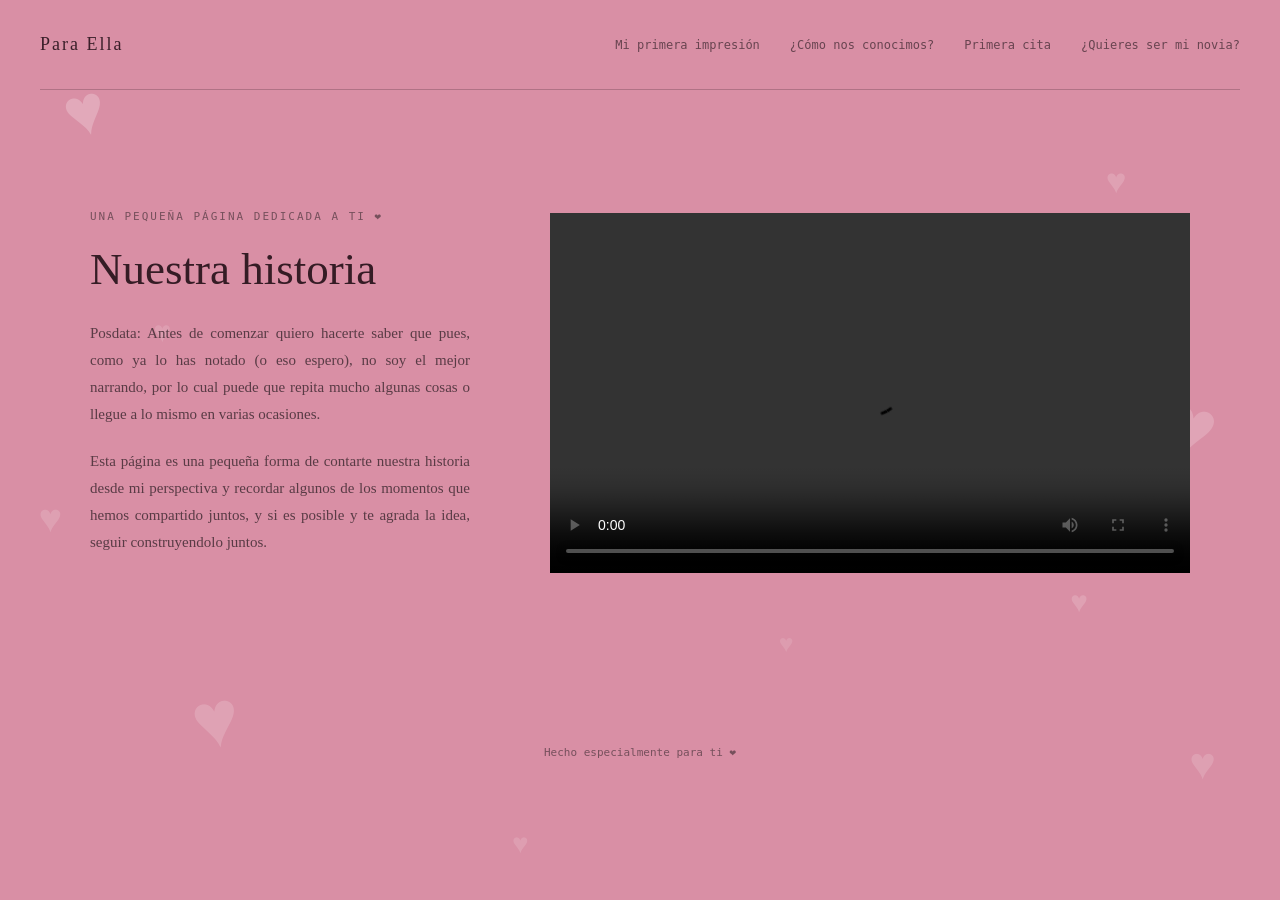
<file: index.html>
<!DOCTYPE html>
<html lang="es">

<head>
    <meta charset="UTF-8">
    <meta name="viewport" content="width=device-width, initial-scale=1.0">

    <title>Para Ella ❤️</title>

    <link rel="stylesheet" href="estilos.css">
</head>

<body>

    <!-- CORAZONES DE FONDO -->
    <div class="corazones-fondo">

        <span>♥</span>
        <span>♥</span>
        <span>♥</span>
        <span>♥</span>
        <span>♥</span>
        <span>♥</span>
        <span>♥</span>
        <span>♥</span>
        <span>♥</span>
        <span>♥</span>
        <span>♥</span>
        <span>♥</span>

    </div>

    <!-- ==============================
         ENCABEZADO
    =============================== -->
    <header class="header">

        <h1>Para Ella</h1>

        <nav>
            <a href="primera_imp.html">Mi primera impresión</a>
            <a href="Como_Conocimos.html">¿Cómo nos conocimos?</a>
            <a href="primera_cita.html">Primera cita</a>
            <a href="pedimiento_novia.html">¿Quieres ser mi novia?</a>
        </nav>

    </header>


    <!-- ==============================
         CONTENIDO PRINCIPAL
    =============================== -->
<main>

    <section class="historia">

        <!-- Columna izquierda: texto -->
        <div class="historia-texto">

            <p class="small-text">
                Una pequeña página dedicada a ti ❤️
            </p>

            <h2>
                Nuestra historia
            </h2>

            <p class="description">
                Posdata: Antes de comenzar quiero hacerte saber que pues,
                como ya lo has notado (o eso espero), no soy el mejor narrando,
                por lo cual puede que repita mucho algunas cosas o llegue a lo
                mismo en varias ocasiones.
            </p>

            <p class="description">
                Esta página es una pequeña forma de contarte nuestra historia
                desde mi perspectiva y recordar algunos de los momentos que
                hemos compartido juntos, y si es posible y te agrada la idea,
                seguir construyendolo juntos.
            </p>

        </div>


        <!-- Columna derecha: imágenes -->
        <div class="historia-imagenes">

            <video width="640" height="360" controls>
                <source src="video.mp4" type="video/mp4">
            </video>

        </div>

    </section>

</main>


    <!-- ==============================
         PIE DE PÁGINA
    =============================== -->
    <footer>

        <p>
            Hecho especialmente para ti ❤️
        </p>

    </footer>

</body>

</html>
</file>
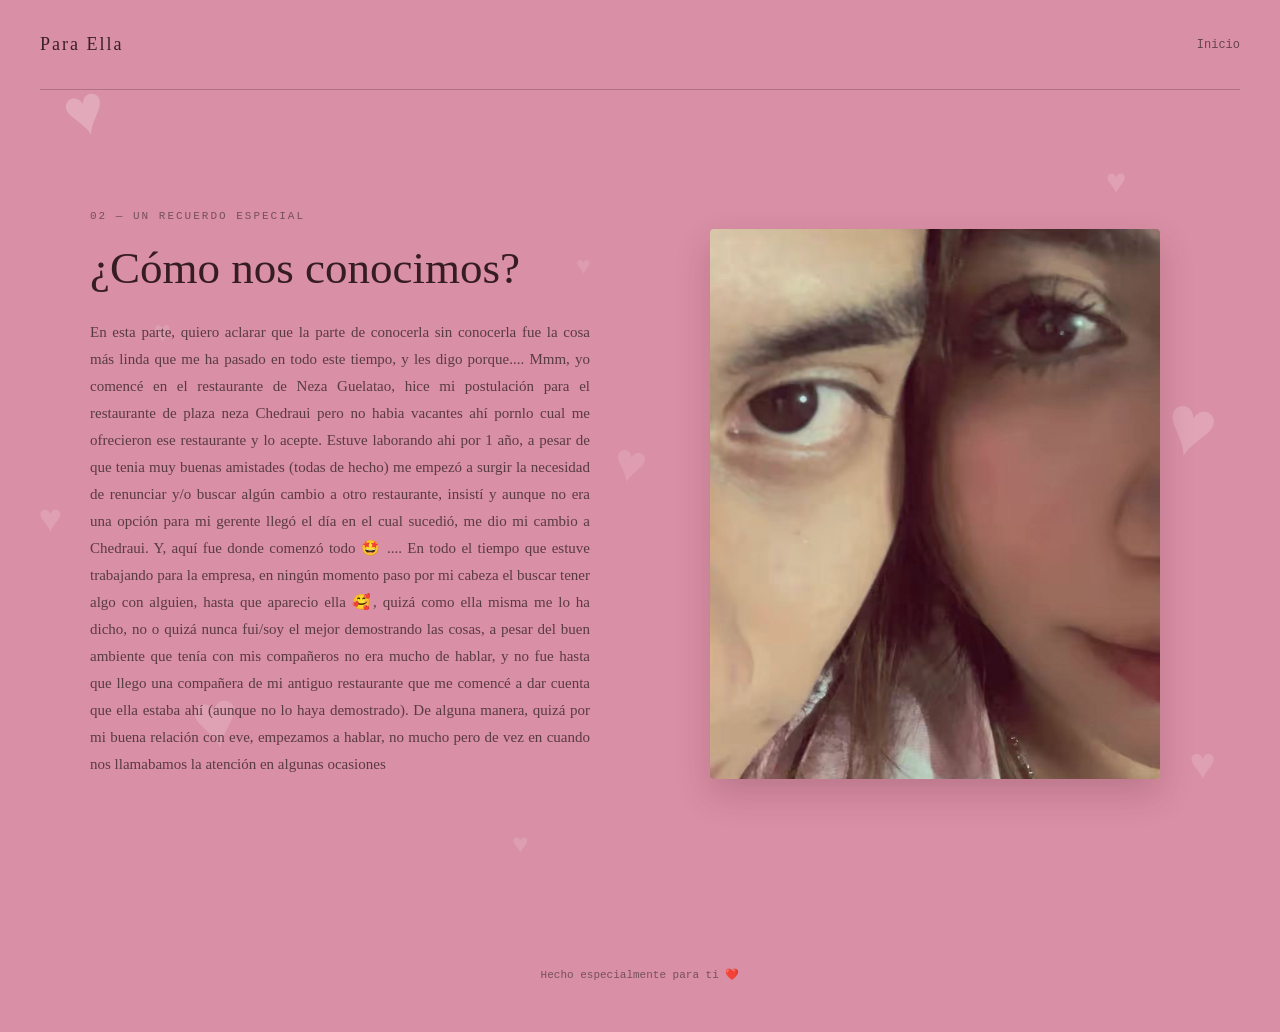
<file: Como_Conocimos.html>
<!DOCTYPE html> 
<html lang="es"> 

<head> 
    <meta charset="UTF-8"> 
    <meta name="viewport" content="width=device-width, initial-scale=1.0">
    <title>¿Cómo nos conocimos? ❤️</title>

    <link rel="stylesheet" href="estilos.css">

</head> 

<body>

        <!-- CORAZONES DE FONDO -->
    <div class="corazones-fondo">

        <span>♥</span>
        <span>♥</span>
        <span>♥</span>
        <span>♥</span>
        <span>♥</span>
        <span>♥</span>
        <span>♥</span>
        <span>♥</span>
        <span>♥</span>
        <span>♥</span>
        <span>♥</span>
        <span>♥</span>

    </div>
    
<!-- ENCABEZADO -->
<header class="header">

    <h1>Para Ella</h1>

    <nav>
        <a href="index.html"> Inicio </a>
    </nav>

</header>


<!-- CONTENIDO -->
<main>

    <section class="historia">

        <!-- TEXTO -->
        <div class="historia-texto">

            <p class="small-text">
                02 — UN RECUERDO ESPECIAL
            </p>

            <h2>
                ¿Cómo nos conocimos?
            </h2>

            <p class="description">
                En esta parte, quiero aclarar que la parte de conocerla sin conocerla fue la cosa más linda que me ha pasado en todo este tiempo, y les digo porque.... 
                Mmm, yo comencé en el restaurante de Neza Guelatao, hice mi postulación para el restaurante de plaza neza Chedraui pero no habia vacantes ahí pornlo cual me ofrecieron ese restaurante y lo acepte.  Estuve laborando ahi por 1 año, a pesar de que tenia muy buenas amistades (todas de hecho) me empezó a surgir la necesidad de renunciar y/o buscar algún cambio a otro restaurante, insistí y aunque no era una opción para mi gerente llegó el día en el cual sucedió, me dio mi cambio a Chedraui. 

                Y, aquí fue donde comenzó todo 🤩 .... En todo el tiempo que estuve trabajando para la empresa, en ningún momento paso por mi cabeza el buscar tener algo con alguien, hasta que aparecio ella 🥰, quizá como ella misma me lo ha dicho, no o quizá nunca fui/soy el mejor demostrando las cosas, a pesar del buen ambiente que tenía con mis compañeros no era mucho de hablar, y no fue hasta que llego una compañera de mi antiguo restaurante que me comencé a dar cuenta que ella estaba ahí (aunque no lo haya demostrado). 
                De alguna manera, quizá por mi buena relación con eve, empezamos a hablar, no mucho pero de vez en cuando nos llamabamos la atención en algunas ocasiones
            </p>

        </div>


        <!-- IMAGEN -->
        <div class="historia-imagenes">

            <img 
                src="9.jpeg" 
                alt="Primera impresión"
            >

        </div>

    </section>

</main>


<!-- PIE DE PÁGINA -->
<footer>

    <p>
        Hecho especialmente para ti ❤️
    </p>

</footer>

</body> 
</html>
</file>
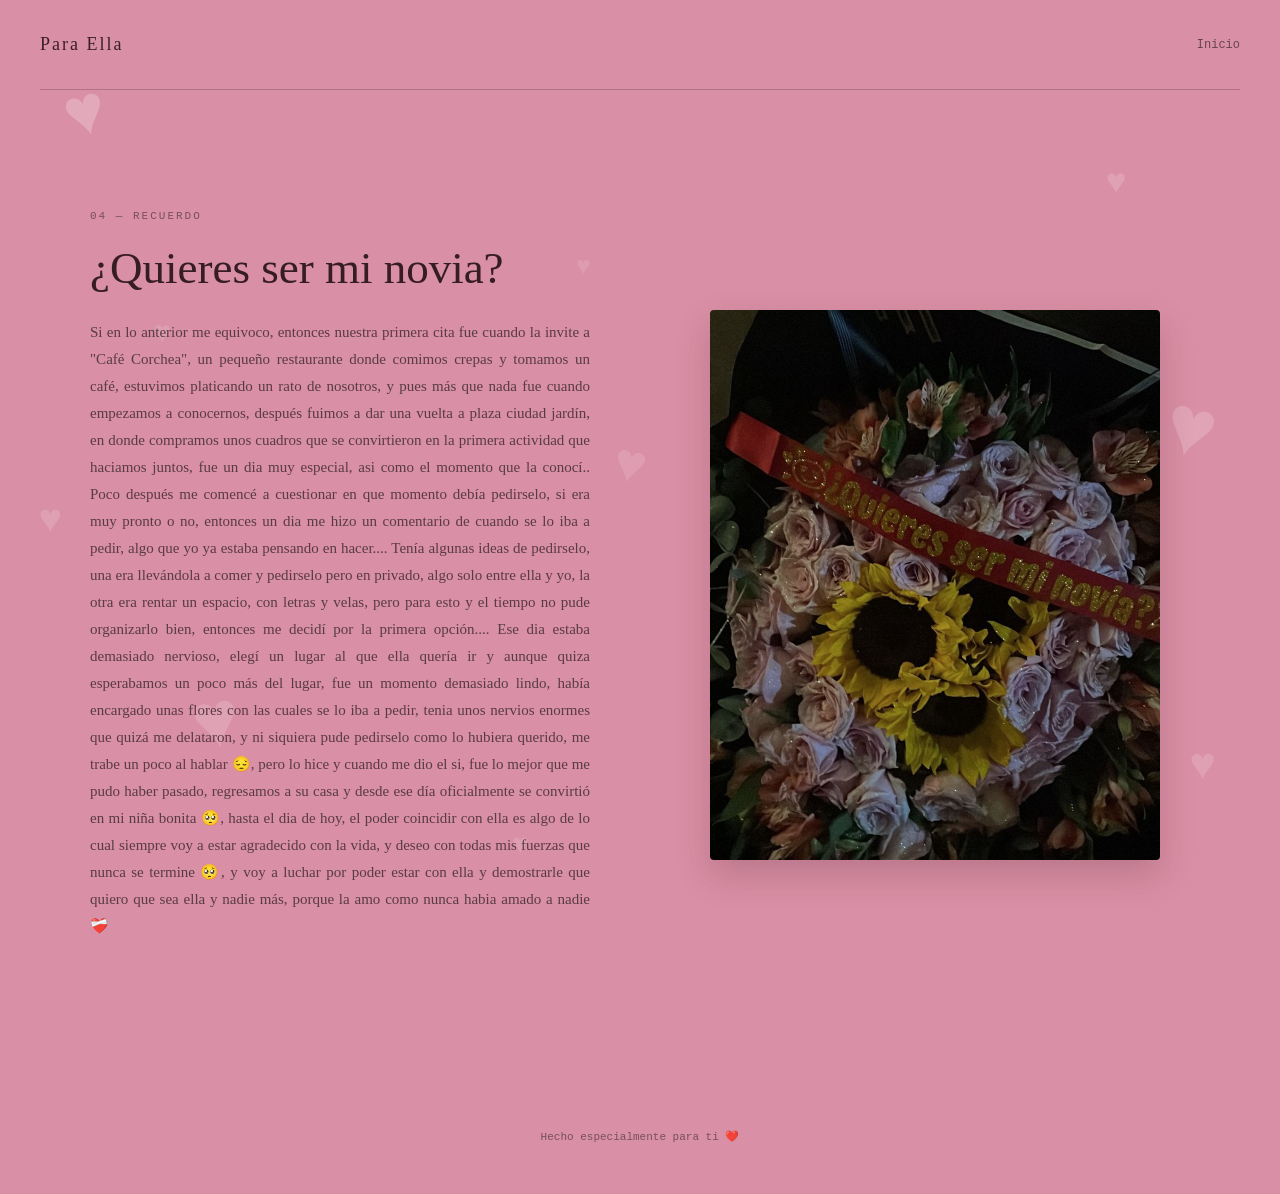
<file: pedimiento_novia.html>
<!DOCTYPE html> 
<html lang="es"> 

<head> 
    <meta charset="UTF-8"> 
    <meta name="viewport" content="width=device-width, initial-scale=1.0">
    <title>¿Quieres ser mi novia? ❤️</title>

    <link rel="stylesheet" href="estilos.css">

</head>

<body>

        <!-- CORAZONES DE FONDO -->
    <div class="corazones-fondo">

        <span>♥</span>
        <span>♥</span>
        <span>♥</span>
        <span>♥</span>
        <span>♥</span>
        <span>♥</span>
        <span>♥</span>
        <span>♥</span>
        <span>♥</span>
        <span>♥</span>
        <span>♥</span>
        <span>♥</span>

    </div>
    
<!-- ENCABEZADO -->
<header class="header">

    <h1>Para Ella</h1>

    <nav>
        <a href="index.html"> Inicio </a>
    </nav>


</header>


<!-- CONTENIDO -->
<main>

    <section class="historia">

        <!-- TEXTO -->
        <div class="historia-texto">

            <p class="small-text">
                04 — RECUERDO
            </p>

            <h2>
                ¿Quieres ser mi novia?
            </h2>

            <p class="description">
                Si en lo anterior me equivoco, entonces nuestra primera cita fue cuando la invite a "Café Corchea", un pequeño restaurante donde comimos crepas y tomamos un café, estuvimos platicando un rato de nosotros, y pues más que nada fue cuando empezamos a conocernos, después fuimos a dar una vuelta a plaza ciudad jardín, en donde compramos unos cuadros que se convirtieron en la primera actividad que haciamos juntos, fue un dia muy especial, asi como el momento que la conocí..

                Poco después me comencé a cuestionar en que momento debía pedirselo, si era muy pronto o no, entonces un dia me hizo un comentario de cuando se lo iba a pedir, algo que yo ya estaba pensando en hacer.... Tenía algunas ideas de pedirselo, una era llevándola a comer y pedirselo pero en privado, algo solo entre ella y yo, la otra era rentar un espacio, con letras y velas, pero para esto y el tiempo no pude organizarlo bien, entonces me decidí por la primera opción....

                Ese dia estaba demasiado nervioso, elegí un lugar al que ella quería ir y aunque quiza esperabamos un poco más del lugar, fue un momento demasiado lindo, había encargado unas flores con las cuales se lo iba a pedir, tenia unos nervios enormes que quizá me delataron, y ni siquiera pude pedirselo como lo hubiera querido, me trabe un poco al hablar 😔, pero lo hice y cuando me dio el si, fue lo mejor que me pudo haber pasado, regresamos a su casa y desde ese día oficialmente se convirtió en mi niña bonita 🥺, hasta el dia de hoy, el poder coincidir con ella es algo de lo cual siempre voy a estar agradecido con la vida, y deseo con todas mis fuerzas que nunca se termine 🥺, y voy a luchar por poder estar con ella y demostrarle que quiero que sea ella y nadie más, porque la amo como nunca habia amado a nadie ❤️‍🩹
            </p>

        </div>


        <!-- IMAGEN -->
        <div class="historia-imagenes">

            <img 
                src="6.jpeg" 
                alt="Un momento especial"
            >

        </div>

    </section>

</main>


<!-- PIE DE PÁGINA -->
<footer>

    <p>
        Hecho especialmente para ti ❤️
    </p>

</footer>

</body> 
</html>
</file>
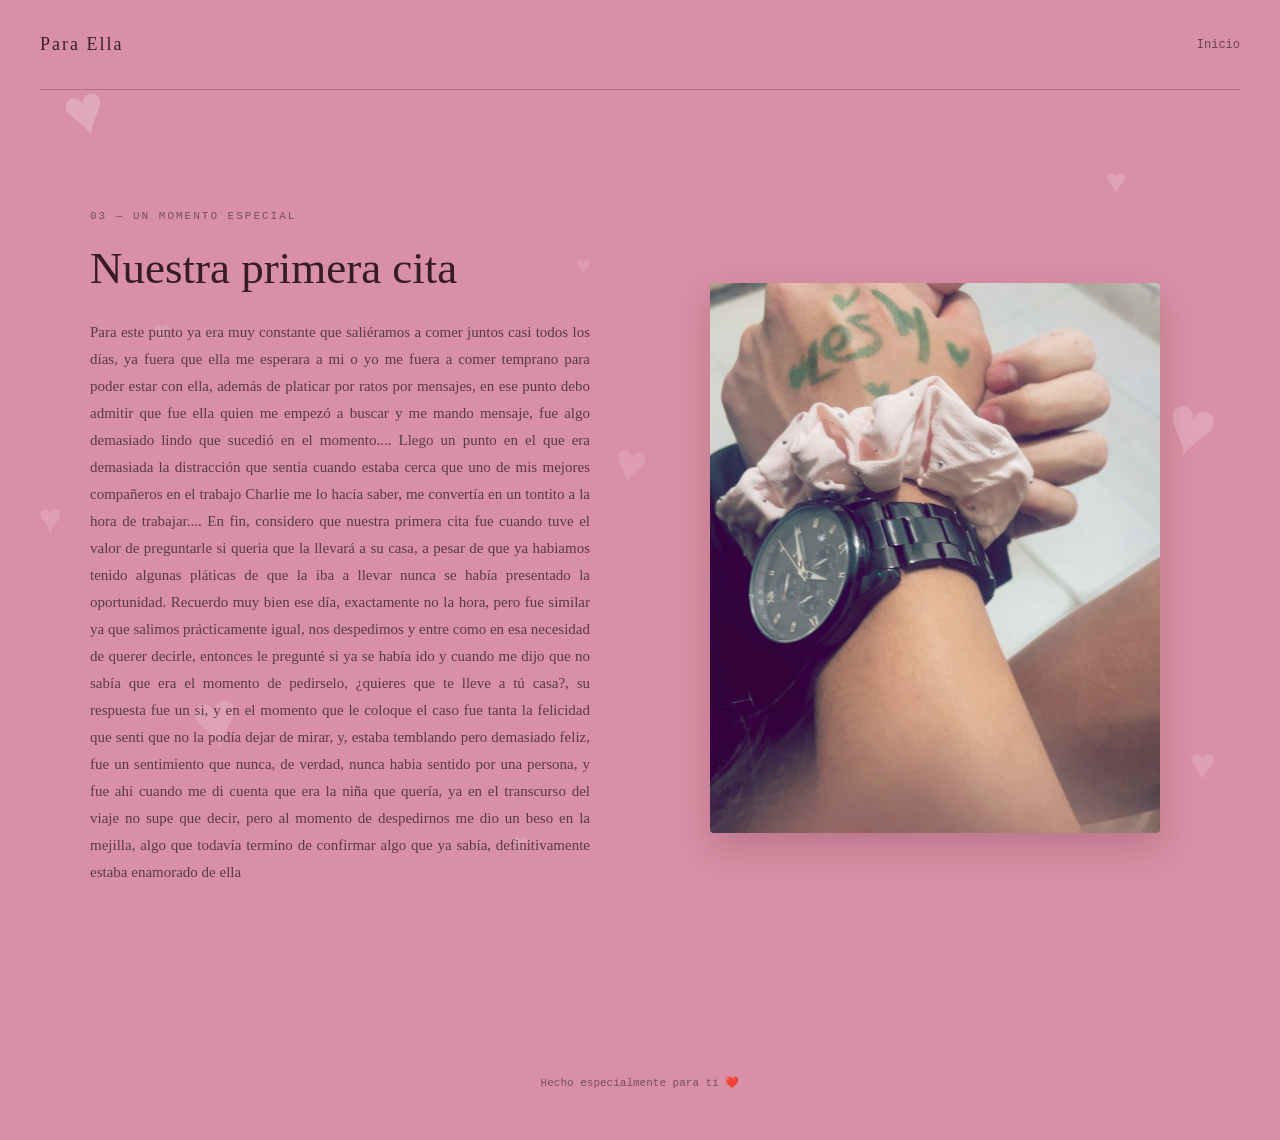
<file: primera_cita.html>
<!DOCTYPE html> 
<html lang="es"> 
    
<head> 
    <meta charset="UTF-8"> 
    <meta name="viewport" content="width=device-width, initial-scale=1.0">
    <title>Nuestra primera cita ❤️</title>

    <link rel="stylesheet" href="estilos.css">

</head> 

<body>

        <!-- CORAZONES DE FONDO -->
    <div class="corazones-fondo">

        <span>♥</span>
        <span>♥</span>
        <span>♥</span>
        <span>♥</span>
        <span>♥</span>
        <span>♥</span>
        <span>♥</span>
        <span>♥</span>
        <span>♥</span>
        <span>♥</span>
        <span>♥</span>
        <span>♥</span>

    </div>
    
<!-- ENCABEZADO -->
<header class="header">

    <h1>Para Ella</h1>

    <nav>
        <a href="index.html"> Inicio </a>
    </nav>


</header>


<!-- CONTENIDO -->
<main>

    <section class="historia">

        <!-- TEXTO -->
        <div class="historia-texto">

            <p class="small-text">
                03 — UN MOMENTO ESPECIAL
            </p>

            <h2>
                Nuestra primera cita
            </h2>

            <p class="description">
                Para este punto ya era muy constante que saliéramos a comer juntos casi todos los días, ya fuera que ella me esperara a mi o yo me fuera a comer temprano para poder estar con ella, además de platicar por ratos por mensajes, en ese punto debo admitir que fue ella quien me empezó a buscar y me mando mensaje, fue algo demasiado lindo que sucedió en el momento.... 
                Llego un punto en el que era demasiada la distracción que sentía cuando estaba cerca que uno de mis mejores compañeros en el trabajo Charlie me lo hacía saber, me convertía en un tontito a la hora de trabajar.... En fin, considero que nuestra primera cita fue cuando tuve el valor de preguntarle si queria que la llevará a su casa, a pesar de que ya habiamos tenido algunas pláticas de que la iba a llevar nunca se había presentado la oportunidad. 

                Recuerdo muy bien ese día, exactamente no la hora, pero fue similar ya que salimos prácticamente igual, nos despedimos y entre como en esa necesidad de querer decirle, entonces le pregunté si ya se había ido y cuando me dijo que no sabía que era el momento de pedirselo, ¿quieres que te lleve a tú casa?, su respuesta fue un si, y en el momento que le coloque el caso fue tanta la felicidad que senti que no la podía dejar de mirar, y, estaba temblando pero demasiado feliz, fue un sentimiento que nunca, de verdad, nunca habia sentido por una persona, y fue ahi cuando me di cuenta que era la niña que quería, ya en el transcurso del viaje no supe que decir, pero al momento de despedirnos me dio un beso en la mejilla, algo que todavía termino de confirmar algo que ya sabía, definitivamente estaba enamorado de ella
            </p>

        </div>


        <!-- IMAGEN -->
        <div class="historia-imagenes">

            <img 
                src="12.jpeg" 
                alt="Nuestra primera cita"
            >

        </div>

    </section>

</main>

<!-- PIE DE PÁGINA -->
<footer>

    <p>
        Hecho especialmente para ti ❤️
    </p>

</footer>

</body> 
</html>
</file>
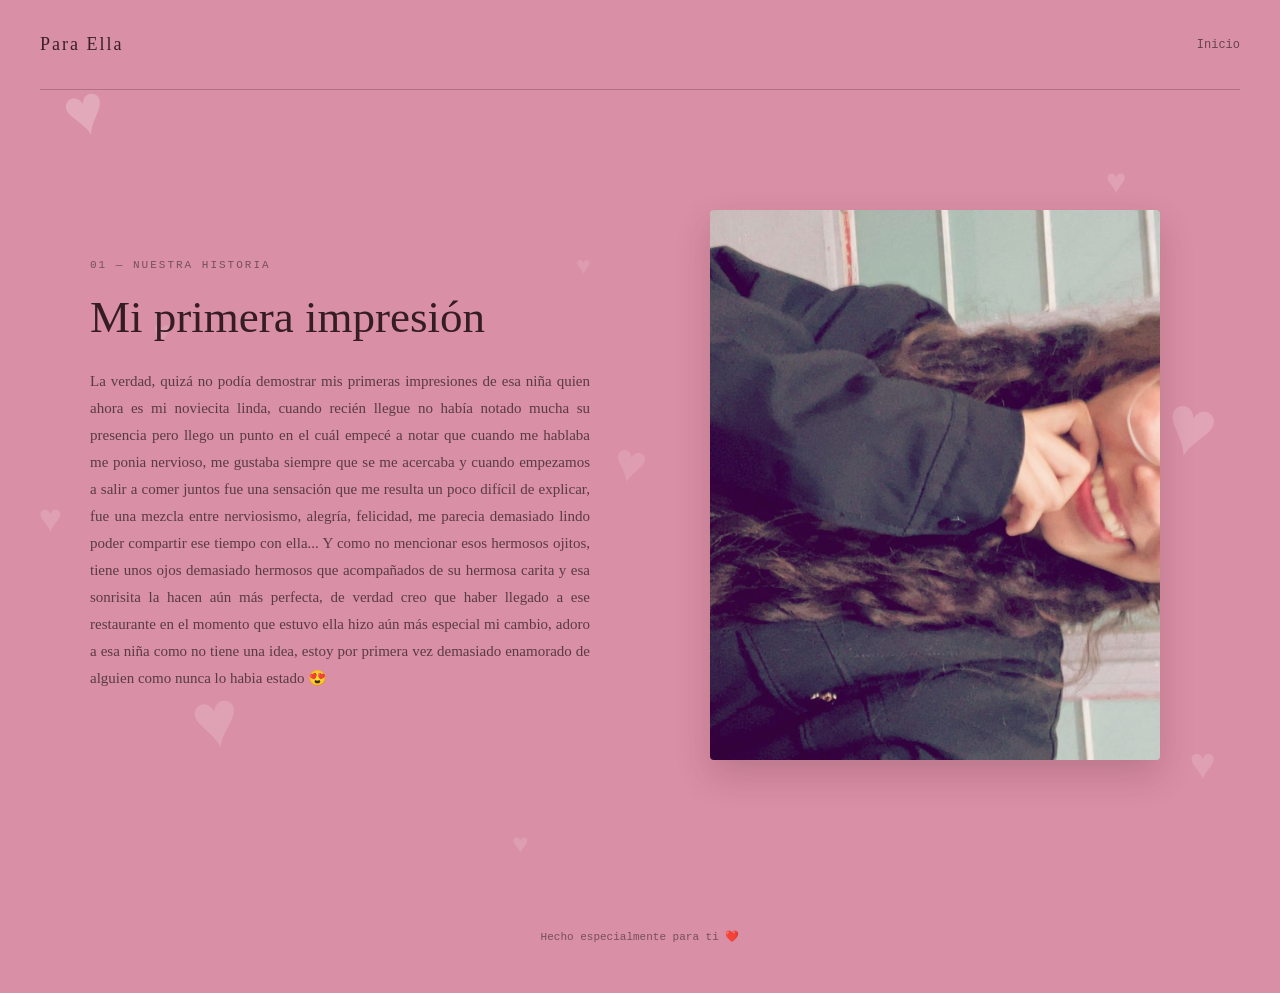
<file: primera_imp.html>
<!DOCTYPE html> 
<html lang="es"> 

<head> 
    <meta charset="UTF-8"> 
    <meta name="viewport" content="width=device-width, initial-scale=1.0">
    <title>Mi primera impresión ❤️</title>

    <link rel="stylesheet" href="estilos.css">

</head> 

<body>

        <!-- CORAZONES DE FONDO -->
    <div class="corazones-fondo">

        <span>♥</span>
        <span>♥</span>
        <span>♥</span>
        <span>♥</span>
        <span>♥</span>
        <span>♥</span>
        <span>♥</span>
        <span>♥</span>
        <span>♥</span>
        <span>♥</span>
        <span>♥</span>
        <span>♥</span>

    </div>

<!-- ENCABEZADO -->
<header class="header">

    <h1>Para Ella</h1>

    <nav>
        <a href="index.html"> Inicio </a>
    </nav>


</header>


<!-- CONTENIDO -->
<main>

    <section class="historia">

        <!-- TEXTO -->
        <div class="historia-texto">

            <p class="small-text">
                01 — NUESTRA HISTORIA
            </p>

            <h2>
                Mi primera impresión
            </h2>

            <p class="description">
                La verdad, quizá no podía demostrar mis primeras impresiones de esa niña quien ahora es mi noviecita linda, cuando recién llegue no había notado mucha su presencia pero llego un punto en el cuál empecé a notar que cuando me hablaba me ponia nervioso, me gustaba siempre que se me acercaba y cuando empezamos a salir a comer juntos fue una sensación que me resulta un poco difícil de explicar, fue una mezcla entre nerviosismo, alegría, felicidad, me parecia demasiado lindo poder compartir ese tiempo con ella... 

                Y como no mencionar esos hermosos ojitos, tiene unos ojos demasiado hermosos que acompañados de su hermosa carita y esa sonrisita la hacen aún más perfecta, de verdad creo que haber llegado a ese restaurante en el momento que estuvo ella hizo aún más especial mi cambio, adoro a esa niña como no tiene una idea, estoy por primera vez demasiado enamorado de alguien como nunca lo habia estado 😍 
            </p>

        </div>


        <!-- IMAGEN -->
        <div class="historia-imagenes">

            <img 
                src="8.jpeg" 
                alt="Mi primera impresión"
            >

        </div>

    </section>

</main>


<!-- PIE DE PÁGINA -->
<footer>

    <p>
        Hecho especialmente para ti ❤️
    </p>

</footer>

</body> 
</html>
</file>
<file: estilos.css>
/* =========================
CONFIGURACIÓN GENERAL
========================= */

* {
    margin: 0;
    padding: 0;
    box-sizing: border-box;
}

html {
    scroll-behavior: smooth;
}

body {
    background-color: #d98fa5;
    color: #3a1f29;

    font-family: Georgia, serif;

    padding: 0 40px;

    position: relative;

    overflow-x: hidden;
}

a {
    color: inherit;
    text-decoration: none;
}


/* =========================
CORAZONES DE FONDO
========================= */

.corazones-fondo {
    position: fixed;

    inset: 0;

    width: 100%;
    height: 100%;

    pointer-events: none;

    overflow: hidden;

    z-index: 0;
}

.corazones-fondo span {
    position: absolute;

    color: rgba(255, 255, 255, 0.24);

    font-size: 45px;

    user-select: none;
}


/* =========================
POSICIONES
========================= */

.corazones-fondo span:nth-child(1) {
    top: 8%;
    left: 5%;
    font-size: 70px;
    transform: rotate(-15deg);
}

.corazones-fondo span:nth-child(2) {
    top: 18%;
    right: 12%;
    font-size: 35px;
    opacity: 0.7;
}

.corazones-fondo span:nth-child(3) {
    top: 35%;
    left: 12%;
    font-size: 30px;
    opacity: 0.6;
}

.corazones-fondo span:nth-child(4) {
    top: 42%;
    right: 5%;
    font-size: 85px;
    transform: rotate(15deg);
    opacity: 0.8;
}

.corazones-fondo span:nth-child(5) {
    top: 55%;
    left: 3%;
    font-size: 40px;
    opacity: 0.65;
}

.corazones-fondo span:nth-child(6) {
    top: 65%;
    right: 15%;
    font-size: 30px;
    opacity: 0.7;
}

.corazones-fondo span:nth-child(7) {
    top: 75%;
    left: 15%;
    font-size: 80px;
    transform: rotate(-10deg);
    opacity: 0.75;
}

.corazones-fondo span:nth-child(8) {
    top: 82%;
    right: 5%;
    font-size: 45px;
    opacity: 0.65;
}

.corazones-fondo span:nth-child(9) {
    top: 92%;
    left: 40%;
    font-size: 28px;
    opacity: 0.6;
}

.corazones-fondo span:nth-child(10) {
    top: 28%;
    left: 45%;
    font-size: 25px;
    opacity: 0.5;
}

.corazones-fondo span:nth-child(11) {
    top: 48%;
    left: 48%;
    font-size: 55px;
    transform: rotate(12deg);
    opacity: 0.55;
}

.corazones-fondo span:nth-child(12) {
    top: 70%;
    right: 38%;
    font-size: 25px;
    opacity: 0.5;
}



/* =========================
CONTENIDO SOBRE EL FONDO
========================= */

.header,
main,
footer {
    position: relative;

    z-index: 1;
}


/* =========================
HEADER
========================= */

.header {
    max-width: 1200px;

    margin: auto;

    min-height: 90px;

    display: flex;

    align-items: center;

    justify-content: space-between;

    border-bottom: 1px solid rgba(58, 31, 41, 0.25);
}

.header h1 {
    font-size: 18px;

    font-weight: normal;

    letter-spacing: 2px;
}

nav {
    display: flex;

    gap: 30px;
}

nav a {
    font-family: monospace;

    font-size: 12px;

    color: #684450;

    transition: color 0.3s;
}

nav a:hover {
    color: #2b1720;
}


/* =========================
INTRO
========================= */

.intro {
    max-width: 850px;

    margin: 130px auto 100px;

    text-align: center;
}

.small-text {
    font-family: monospace;

    font-size: 11px;

    color: #76505c;

    margin-bottom: 25px;

    text-transform: uppercase;

    letter-spacing: 2px;
}

.intro h2 {
    font-size: 55px;

    font-weight: normal;

    margin-bottom: 25px;

    color: #351c25;
}

.description {
    max-width: 500px;

    margin: auto;

    color: #593b45;

    line-height: 1.7;

    font-size: 15px;
}


/* =========================
HISTORIAS
========================= */

.stories {
    max-width: 1100px;

    margin: auto;

    display: grid;

    grid-template-columns:
        repeat(3, 1fr);

    gap: 25px;
}

.story {
    display: block;
}

.story img {
    width: 100%;

    height: 400px;

    object-fit: cover;

    display: block;

    filter: grayscale(15%);

    transition:
        transform 0.5s,
        filter 0.5s;
}

.story:hover img {
    transform: scale(1.02);

    filter: grayscale(0%);
}

.story-info {
    padding-top: 15px;

    display: flex;

    flex-direction: column;

    gap: 7px;
}

.story-info span {
    font-family: monospace;

    font-size: 10px;

    color: #76505c;
}

.story-info h3 {
    font-size: 15px;

    font-weight: normal;

    color: #351c25;
}


/* =========================
SECCIÓN ESPECIAL
========================= */

.special {
    max-width: 1000px;

    margin: 150px auto;

    padding: 60px 0;

    border-top: 1px solid rgba(58, 31, 41, 0.25);

    border-bottom: 1px solid rgba(58, 31, 41, 0.25);

    display: grid;

    grid-template-columns: 1fr 1fr;

    gap: 100px;

    align-items: center;
}

.special span {
    font-family: monospace;

    font-size: 10px;

    color: #76505c;
}

.special h2 {
    margin-top: 20px;

    font-size: 35px;

    font-weight: normal;

    color: #351c25;
}

.special p {
    color: #593b45;

    font-size: 14px;

    line-height: 1.8;

    margin-bottom: 25px;
}

.special a {
    font-family: monospace;

    font-size: 11px;

    border-bottom: 1px solid #351c25;

    padding-bottom: 5px;
}


/* =========================
HISTORIA + IMÁGENES
========================= */

/*
    IZQUIERDA → Texto
    DERECHA  → Imagen
*/

.historia {
    max-width: 1100px;

    margin: 120px auto;

    display: grid;

    grid-template-columns: 1fr 1fr;

    gap: 80px;

    align-items: center;
}


/* =========================
COLUMNA DEL TEXTO
========================= */

.historia-texto {
    text-align: justify;
}

.historia-texto .small-text {
    margin-bottom: 20px;

    text-align: left;
}

.historia-texto h2 {
    font-size: 45px;

    font-weight: normal;

    margin-bottom: 25px;

    color: #351c25;

    text-align: left;
}

.historia-texto .description {
    max-width: 500px;

    margin: 0 0 20px 0;

    color: #593b45;

    line-height: 1.8;

    font-size: 15px;
}


/* =========================
COLUMNA DE IMÁGENES
========================= */

.historia-imagenes {
    display: flex;

    justify-content: center;

    align-items: center;
}

.historia-imagenes img {
    width: 100%;

    max-width: 450px;

    height: 550px;

    object-fit: cover;

    display: block;

    border-radius: 4px;

    box-shadow:
        0 15px 35px rgba(75, 27, 42, 0.20);

    filter: grayscale(10%);

    transition:
        transform 0.5s,
        filter 0.5s,
        box-shadow 0.5s;
}

.historia-imagenes img:hover {
    transform: scale(1.02);

    filter: grayscale(0%);

    box-shadow:
        0 20px 40px rgba(75, 27, 42, 0.28);
}


/* =========================
FOOTER
========================= */

footer {
    max-width: 1100px;

    margin: auto;

    padding: 50px 0;

    text-align: center;

    color: #76505c;

    font-family: monospace;

    font-size: 11px;
}


/* =========================
RESPONSIVE
========================= */

@media (max-width: 800px) {

    body {
        padding: 0 20px;
    }


    /* HEADER */

    .header {
        height: auto;

        padding: 25px 0;

        flex-direction: column;

        gap: 25px;
    }

    nav {
        flex-wrap: wrap;

        justify-content: center;

        gap: 15px;
    }


    /* INTRO */

    .intro {
        margin-top: 80px;
    }

    .intro h2 {
        font-size: 40px;
    }


    /* HISTORIAS */

    .stories {
        grid-template-columns: 1fr;
    }

    .story img {
        height: 500px;
    }


    /* SECCIÓN ESPECIAL */

    .special {
        grid-template-columns: 1fr;

        gap: 40px;

        margin: 100px auto;
    }


    /* HISTORIA + IMAGEN */

    .historia {
        grid-template-columns: 1fr;

        gap: 50px;

        margin: 80px auto;
    }


    /* TEXTO */

    .historia-texto {
        text-align: justify;
    }

    .historia-texto h2 {
        font-size: 40px;

        text-align: left;
    }

    .historia-texto .description {
        margin: 0 auto 20px;
    }


    /* IMAGEN */

    .historia-imagenes img {
        max-width: 450px;

        height: 500px;
    }


    /* CORAZONES */

    body::before {
        font-size: 60px;

        left: 2%;
    }

    body::after {
        font-size: 80px;

        right: 2%;
    }

}
</file>
